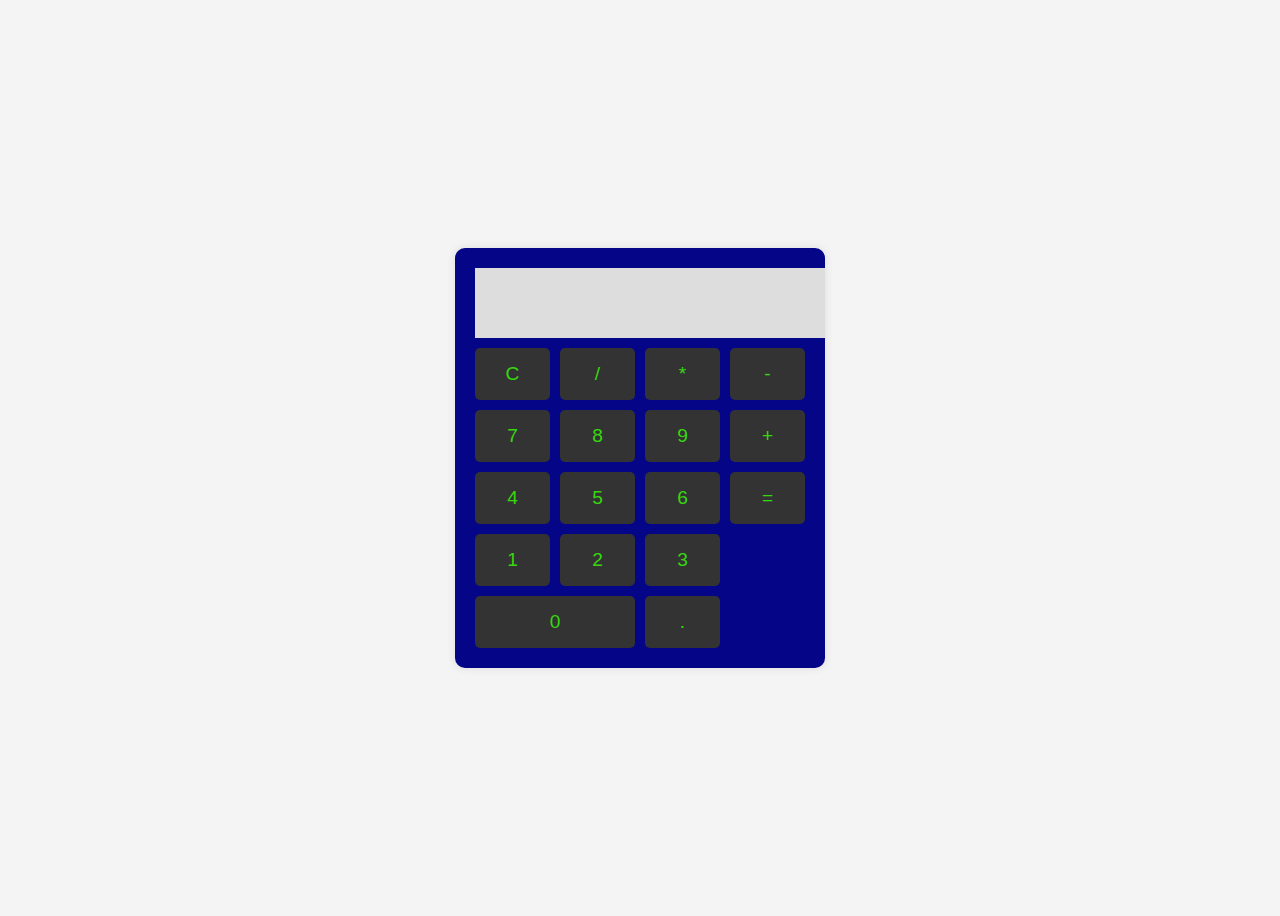
<file: calculator/index.html>
<!DOCTYPE html>
<html lang="en">
<head>
    <meta charset="UTF-8">
    <meta name="viewport" content="width=device-width, initial-scale=1.0">
    <title>calculator</title>
    <link rel="stylesheet" href="style.css">
</head>
<body>
    <div class="calculator">
        <input type="text" id="display" disabled>
        <div class="buttons">
            <button onclick="clearDisplay()">C</button>
            <button onclick="appendToDisplay('/')">/</button>
            <button onclick="appendToDisplay('*')">*</button>
            <button onclick="appendToDisplay('-')">-</button>

            <button onclick="appendToDisplay('7')">7</button>
            <button onclick="appendToDisplay('8')">8</button>
            <button onclick="appendToDisplay('9')">9</button>
            <button onclick="appendToDisplay('+')">+</button>

            <button onclick="appendToDisplay('4')">4</button>
            <button onclick="appendToDisplay('5')">5</button>
            <button onclick="appendToDisplay('6')">6</button>
            <button onclick="calculateResult()">=</button>

            <button onclick="appendToDisplay('1')">1</button>
            <button onclick="appendToDisplay('2')">2</button>
            <button onclick="appendToDisplay('3')">3</button>

            <button onclick="appendToDisplay('0')" class="zero">0</button>
            <button onclick="appendToDisplay('.')">.</button>
        </div>
    </div>
    <script src="script.js"></script>
</body>
</html>
</file>
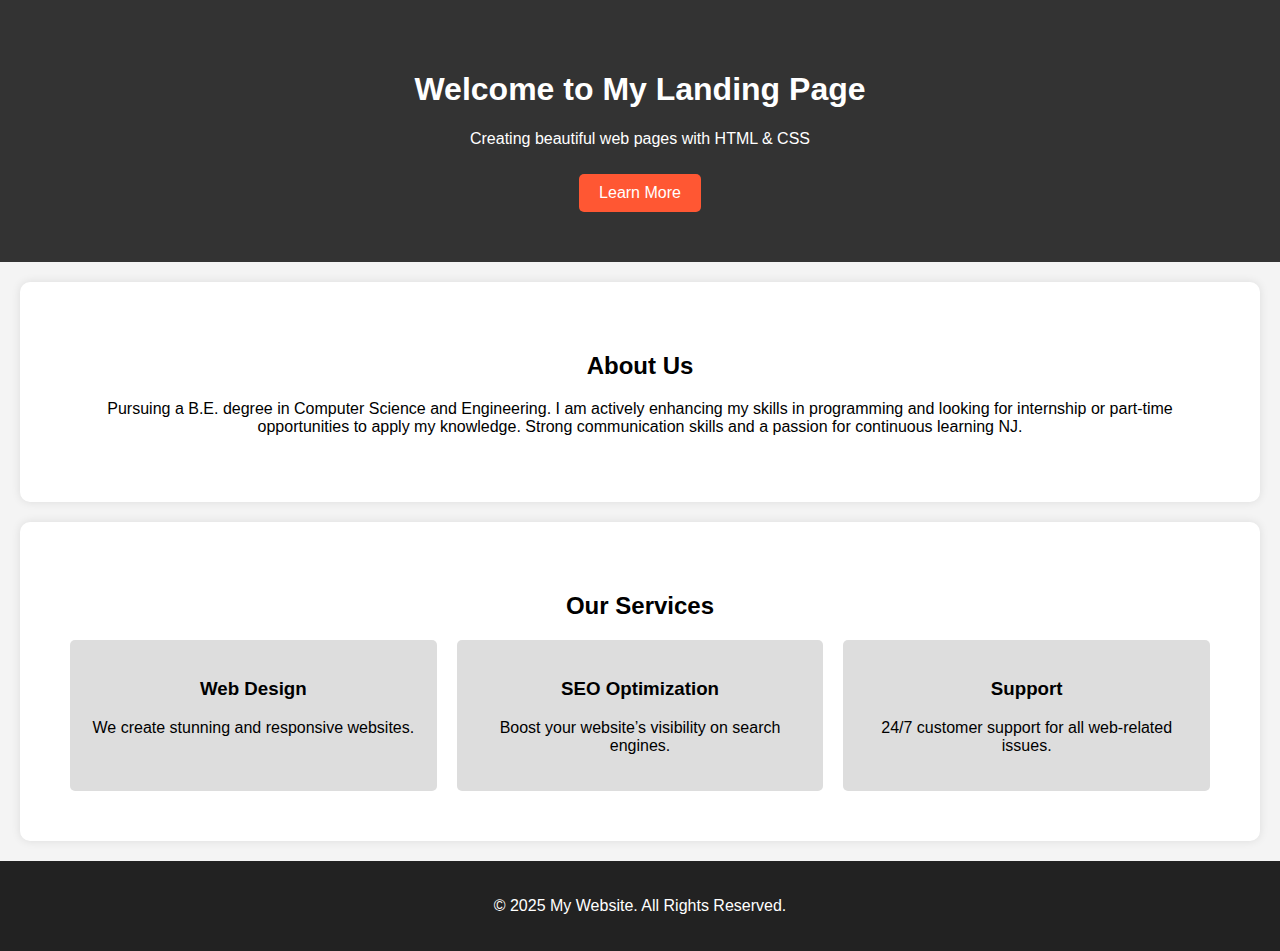
<file: landing page/index.html>
<!DOCTYPE html>
<html lang="en">
<head>
    <meta charset="UTF-8">
    <meta name="viewport" content="width=device-width, initial-scale=1.0">
    <title>Landing Page</title>
    <link rel="stylesheet" href="style.css">
</head>
<body>
    <header>
        <h1>Welcome to My Landing Page</h1>
        <p>Creating beautiful web pages with HTML & CSS</p>
        <a href="#about" class="btn">Learn More</a>
    </header>

    <section id="about">
        <h2>About Us</h2>
        <p>Pursuing a B.E. degree in Computer Science and Engineering. I am actively enhancing my skills in programming and looking for internship or part-time opportunities to apply my knowledge. Strong communication skills and a passion for continuous learning NJ.</p>
    </section>

    <section id="services">
        <h2>Our Services</h2>
        <div class="service-container">
            <div class="service-box">
                <h3>Web Design</h3>
                <p>We create stunning and responsive websites.</p>
            </div>
            <div class="service-box">
                <h3>SEO Optimization</h3>
                <p>Boost your website’s visibility on search engines.</p>
            </div>
            <div class="service-box">
                <h3>Support</h3>
                <p>24/7 customer support for all web-related issues.</p>
            </div>
        </div>
    </section>

    <footer>
        <p>© 2025 My Website. All Rights Reserved.</p>
    </footer>
</body>
</html>
</file>
<file: calculator/style.css>
body {
    display: flex;
    justify-content: center;
    align-items: center;
    height: 100vh;
    background-color: #f4f4f4;
    font-family: Arial, sans-serif;
}

.calculator {
    background: rgb(5, 5, 135);
    padding: 20px;
    border-radius: 10px;
    box-shadow: 0px 0px 10px rgba(0, 0, 0, 0.1);
    text-align: center;
}

#display {
    width: 100%;
    height: 50px;
    font-size: 1.5em;
    text-align: right;
    padding: 10px;
    border: none;
    outline: none;
    background: #ddd;
}

.buttons {
    display: grid;
    grid-template-columns: repeat(4, 1fr);
    gap: 10px;
    margin-top: 10px;
}

button {
    padding: 15px;
    font-size: 1.2em;
    border: none;
    cursor: pointer;
    background: #333;
    color: rgb(54, 215, 14);
    border-radius: 5px;
}

button:hover {
    background: #555;
}

.zero {
    grid-column: span 2;
}
</file>
<file: landing page/style.css>
body {
    font-family: Arial, sans-serif;
    margin: 0;
    padding: 0;
    text-align: center;
    background-color: #f4f4f4;
}

header {
    background: #333;
    color: white;
    padding: 50px;
}

.btn {
    display: inline-block;
    padding: 10px 20px;
    margin-top: 10px;
    background: #ff5733;
    color: white;
    text-decoration: none;
    border-radius: 5px;
}

section {
    padding: 50px;
    background: white;
    margin: 20px;
    border-radius: 10px;
    box-shadow: 0px 0px 10px rgba(0, 0, 0, 0.1);
}

.service-container {
    display: flex;
    justify-content: center;
    gap: 20px;
}

.service-box {
    background: #ddd;
    padding: 20px;
    border-radius: 5px;
    width: 30%;
}

footer {
    background: #222;
    color: white;
    padding: 20px;
    margin-top: 20px;
}
</file>
